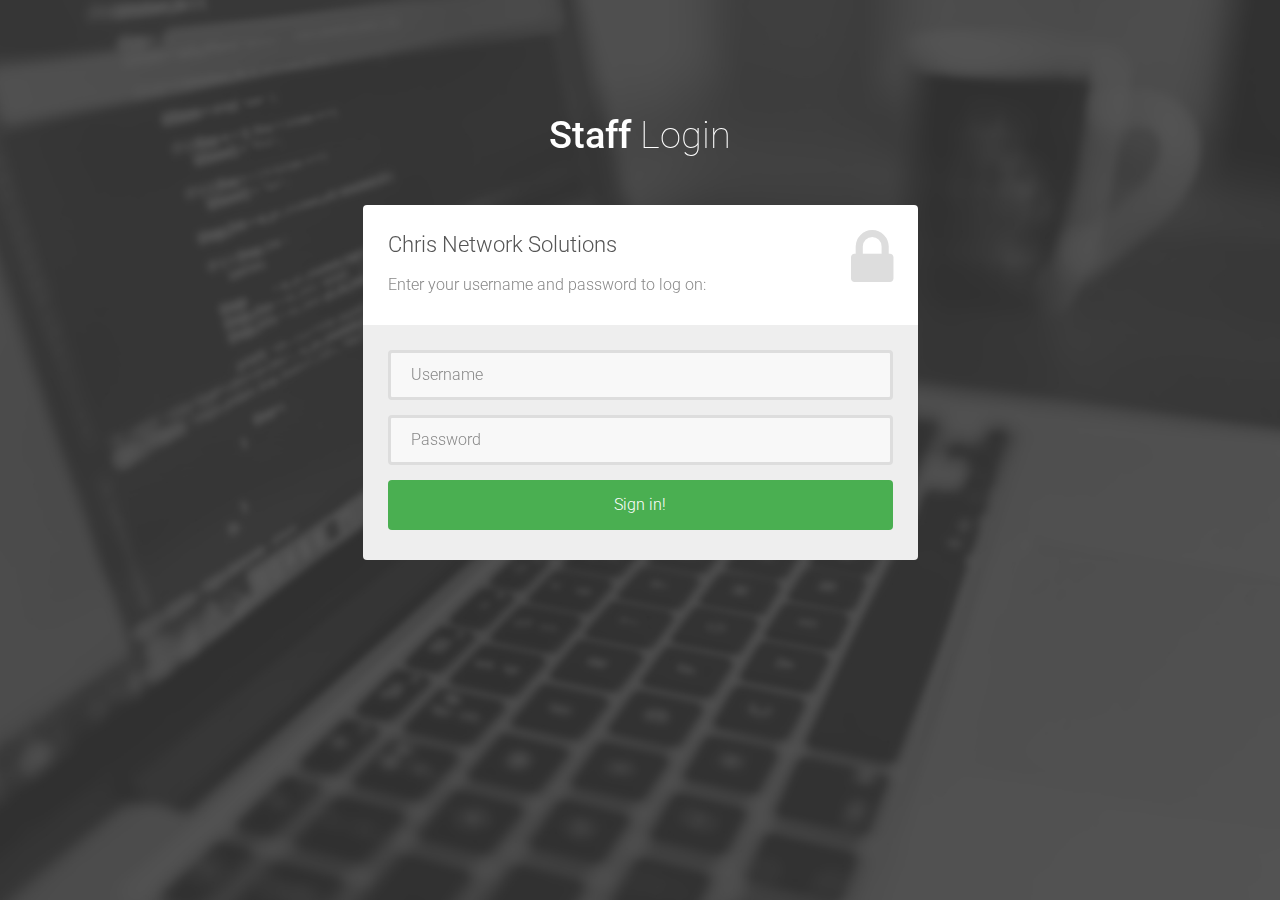
<file: Login.html>
<!DOCTYPE html>
<html lang="en">

    <head>

        <meta charset="utf-8">
        <meta http-equiv="X-UA-Compatible" content="IE=edge">
        <meta name="viewport" content="width=device-width, initial-scale=1">
        <title>Login</title>

        <!-- CSS -->
        <link rel="stylesheet" href="http://fonts.googleapis.com/css?family=Roboto:400,100,300,500">
        <link rel="stylesheet" href="assets/bootstrap/css/bootstrap.min.css">
        <link rel="stylesheet" href="assets/font-awesome/css/font-awesome.min.css">
		<link rel="stylesheet" href="assets/css/form-elements.css">
        <link rel="stylesheet" href="assets/css/style.css">

        <!-- HTML5 Shim and Respond.js IE8 support of HTML5 elements and media queries -->
        <!-- WARNING: Respond.js doesn't work if you view the page via file:// -->
        <!--[if lt IE 9]>
            <script src="https://oss.maxcdn.com/libs/html5shiv/3.7.0/html5shiv.js"></script>
            <script src="https://oss.maxcdn.com/libs/respond.js/1.4.2/respond.min.js"></script>
        <![endif]-->

    </head>

    <body>

        <!-- Top content -->
        <div class="top-content">
        	
            <div class="inner-bg">
                <div class="container">
                    <div class="row">
                        <div class="col-sm-8 col-sm-offset-2 text">
                            <h1><strong>Staff</strong> Login </h1>
                            
                        </div>
                    </div>
                    <div class="row">
                        <div class="col-sm-6 col-sm-offset-3 form-box">
                        	<div class="form-top">
                        		<div class="form-top-left">
                        			<h3>Chris Network Solutions</h3>
                            		<p>Enter your username and password to log on:</p>
                        		</div>
                        		
                        		<div class="form-top-right">
                        			<i class="fa fa-lock"></i>
                        		</div>
                            </div>
                           
                            <div class="form-bottom">
			                    <form role="form" id="login_form" method="post" class="login-form">
			                    	<div class="form-group">
			                    		<label class="sr-only" for="form-username">Username</label>
			                        	<input required type="text" name="form-username" placeholder="Username" class="form-username form-control" id="form-username">
			                        </div>
			                        <div class="form-group">
			                        	<label class="sr-only" for="form-password">Password</label>
			                        	<input required type="password" name="form-password" placeholder="Password" class="form-password form-control" id="form-password">
			                        </div>
			                         <div style="display:none" id="login_error" class="alert alert-warning"></div>
			                        <button type="submit" class="btn">Sign in!</button>
			                    </form>
		                    </div>
                        </div>
                    </div>
                   
                </div>
            </div>
            
        </div>


        <!-- Javascript -->
        <script src="assets/js/jquery-1.11.1.min.js"></script>
        <script src="assets/bootstrap/js/bootstrap.min.js"></script>
        <script src="assets/js/jquery.backstretch.min.js"></script>
        <script src="assets/js/scripts.js"></script>
        <script>
        	$(document).ready(function(){
   $('#login_form').on("submit", function(event){  
   		event.preventDefault();  
        var username = $("#form-username").val().trim();
        var password = $("#form-password").val().trim();
        if( username != "" && password != "" ){
            $.ajax({
                url:'login_handle.php',
                type:'POST',
               data:$('#login_form').serialize(), 
                success:function(response){
                    if (response === 'loggedin') {
            			window.location = 'home_page.php';
          			}
          			else {
          				$('#login_error').show();
            			$('#login_error').html(response);
          			}
                },
                error: function(xhr, status, error){
         			var errorMessage = xhr.status + ': ' + xhr.statusText
         			alert('Error - ' + errorMessage);
     			}  
            });
        }
    });
});
        </script>
        
        <!--[if lt IE 10]>
            <script src="assets/js/placeholder.js"></script>
        <![endif]-->

    </body>

</html>
</file>
<file: assets/css/form-elements.css>
input[type="text"], 
input[type="password"], 
textarea, 
textarea.form-control {
	height: 50px;
    margin: 0;
    padding: 0 20px;
    vertical-align: middle;
    background: #f8f8f8;
    border: 3px solid #ddd;
    font-family: 'Roboto', sans-serif;
    font-size: 16px;
    font-weight: 300;
    line-height: 50px;
    color: #888;
    -moz-border-radius: 4px; -webkit-border-radius: 4px; border-radius: 4px;
    -moz-box-shadow: none; -webkit-box-shadow: none; box-shadow: none;
    -o-transition: all .3s; -moz-transition: all .3s; -webkit-transition: all .3s; -ms-transition: all .3s; transition: all .3s;
}

textarea, 
textarea.form-control {
	padding-top: 10px;
	padding-bottom: 10px;
	line-height: 30px;
}

input[type="text"]:focus, 
input[type="password"]:focus, 
textarea:focus, 
textarea.form-control:focus {
	outline: 0;
	background: #fff;
    border: 3px solid #ccc;
    -moz-box-shadow: none; -webkit-box-shadow: none; box-shadow: none;
}

input[type="text"]:-moz-placeholder, input[type="password"]:-moz-placeholder, 
textarea:-moz-placeholder, textarea.form-control:-moz-placeholder { color: #888; }

input[type="text"]:-ms-input-placeholder, input[type="password"]:-ms-input-placeholder, 
textarea:-ms-input-placeholder, textarea.form-control:-ms-input-placeholder { color: #888; }

input[type="text"]::-webkit-input-placeholder, input[type="password"]::-webkit-input-placeholder, 
textarea::-webkit-input-placeholder, textarea.form-control::-webkit-input-placeholder { color: #888; }



button.btn {
	height: 50px;
    margin: 0;
    padding: 0 20px;
    vertical-align: middle;
    /***** Grenn Button *****/
    background: #4aaf51;
    border: 0;
    font-family: 'Roboto', sans-serif;
    font-size: 16px;
    font-weight: 300;
    line-height: 50px;
    color: #fff;
    -moz-border-radius: 4px; -webkit-border-radius: 4px; border-radius: 4px;
    text-shadow: none;
    -moz-box-shadow: none; -webkit-box-shadow: none; box-shadow: none;
    -o-transition: all .3s; -moz-transition: all .3s; -webkit-transition: all .3s; -ms-transition: all .3s; transition: all .3s;
}

button.btn:hover { opacity: 0.6; color: #fff; }

button.btn:active { outline: 0; opacity: 0.6; color: #fff; -moz-box-shadow: none; -webkit-box-shadow: none; box-shadow: none; }

button.btn:focus { outline: 0; opacity: 0.6; background: #4aaf51; color: #fff; }

button.btn:active:focus, button.btn.active:focus { outline: 0; opacity: 0.6; background: #4aaf51; color: #fff; }
</file>
<file: assets/css/style.css>
body {
    font-family: 'Roboto', sans-serif;
    font-size: 16px;
    font-weight: 300;
    color: #888;
    line-height: 30px;
    text-align: center;
}

strong { font-weight: 500; }

a, a:hover, a:focus {
	color: #4aaf51;
	text-decoration: none;
    -o-transition: all .3s; -moz-transition: all .3s; -webkit-transition: all .3s; -ms-transition: all .3s; transition: all .3s;
}

h1, h2 {
	margin-top: 10px;
	font-size: 38px;
    font-weight: 100;
    color: #555;
    line-height: 50px;
}

h3 {
	font-size: 22px;
    font-weight: 300;
    color: #555;
    line-height: 30px;
}

img { max-width: 100%; }

::-moz-selection { background: #4aaf51; color: #fff; text-shadow: none; }
::selection { background: #4aaf51; color: #fff; text-shadow: none; }


.btn-link-1 {
	display: inline-block;
	height: 50px;
	margin: 5px;
	padding: 16px 20px 0 20px;
	background: #4aaf51;
	font-size: 16px;
    font-weight: 300;
    line-height: 16px;
    color: #fff;
    -moz-border-radius: 4px; -webkit-border-radius: 4px; border-radius: 4px;
}
.btn-link-1:hover, .btn-link-1:focus, .btn-link-1:active { outline: 0; opacity: 0.6; color: #fff; }

.btn-link-1.btn-link-1-facebook { background: #4862a3; }
.btn-link-1.btn-link-1-twitter { background: #55acee; }
.btn-link-1.btn-link-1-google-plus { background: #dd4b39; }

.btn-link-1 i {
	padding-right: 5px;
	vertical-align: middle;
	font-size: 20px;
	line-height: 20px;
}

.btn-link-2 {
	display: inline-block;
	height: 50px;
	margin: 5px;
	padding: 15px 20px 0 20px;
	background: rgba(0, 0, 0, 0.3);
	border: 1px solid #fff;
	font-size: 16px;
    font-weight: 300;
    line-height: 16px;
    color: #fff;
    -moz-border-radius: 4px; -webkit-border-radius: 4px; border-radius: 4px;
}
.btn-link-2:hover, .btn-link-2:focus, 
.btn-link-2:active, .btn-link-2:active:focus { outline: 0; opacity: 0.6; background: rgba(0, 0, 0, 0.3); color: #fff; }


/***** Top content *****/

.inner-bg {
    padding: 100px 0 170px 0;
}

.top-content .text {
	color: #fff;
}

.top-content .text h1 { color: #fff; }

.top-content .description {
	margin: 20px 0 10px 0;
}

.top-content .description p { opacity: 0.8; }

.top-content .description a {
	color: #fff;
}
.top-content .description a:hover, 
.top-content .description a:focus { border-bottom: 1px dotted #fff; }

.form-box {
	margin-top: 35px;
}

.form-top {
	overflow: hidden;
	padding: 0 25px 15px 25px;
	background: #fff;
	-moz-border-radius: 4px 4px 0 0; -webkit-border-radius: 4px 4px 0 0; border-radius: 4px 4px 0 0;
	text-align: left;
}

.form-top-left {
	float: left;
	width: 75%;
	padding-top: 25px;
}

.form-top-left h3 { margin-top: 0; }

.form-top-right {
	float: left;
	width: 25%;
	padding-top: 5px;
	font-size: 66px;
	color: #ddd;
	line-height: 100px;
	text-align: right;
}

.form-bottom {
	padding: 25px 25px 30px 25px;
	background: #eee;
	-moz-border-radius: 0 0 4px 4px; -webkit-border-radius: 0 0 4px 4px; border-radius: 0 0 4px 4px;
	text-align: left;
}

.form-bottom form textarea {
	height: 100px;
}

.form-bottom form button.btn {
	width: 100%;
}

.form-bottom form .input-error {
	border-color: #4aaf51;
}




/***** Media queries *****/

@media (min-width: 992px) and (max-width: 1199px) {}

@media (min-width: 768px) and (max-width: 991px) {}

@media (max-width: 767px) {
	
	.inner-bg { padding: 60px 0 110px 0; }

}

@media (max-width: 415px) {
	
	h1, h2 { font-size: 32px; }

}
</file>
